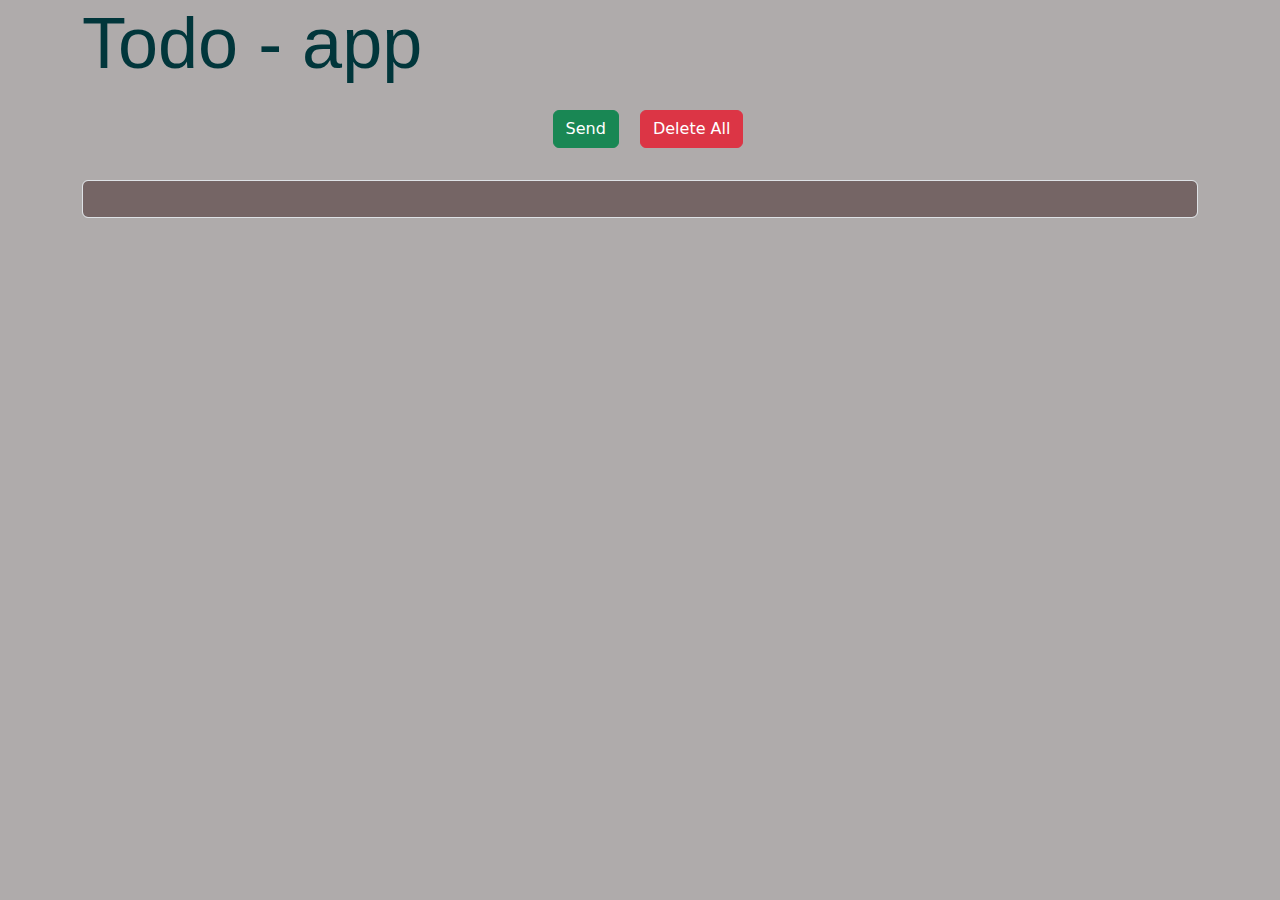
<file: index.html>
<!-- <h2 id="myText">Hello, style me with JavaScript!</h2> <button onclick="styleText()">Style Text</button> -->
<!DOCTYPE html>
<html lang="en">

<head>
    <meta charset="UTF-8">
    <meta name="viewport" content="width=device-width, initial-scale=1.0">
    <title>Document</title>
    <link rel="stylesheet" href="	https://cdn.jsdelivr.net/npm/bootstrap@5.3.5/dist/css/bootstrap.min.css">
</head>
<style>
    body{
        background-color: rgb(175, 171, 171);
    }
h1{
    color: #01363b;
    font-family: 'Franklin Gothic Medium', 'Arial Narrow', Arial, sans-serif;
    font-size: 8vh;
}
    li {
        margin-right: 5px;
        margin-bottom: 4px;
        display: flex;
        justify-content: space-between;
        align-items: center;
    }

    input {
        color: aliceblue !important;
        /* margin-top: 39vh !important; */
        background-color: rgb(117, 101, 101) !important;
    }
</style>

<body class="container">
    <div class="ap">

        <h1>Todo - app</h1>

        <center>
            <button id="sn" onclick="send()" class="btn btn-success m-3">Send</button>
            <button onclick="delet()" class="btn btn-danger">Delete All</button>
        </center>

        <ul id="ul">

        </ul>
        <input type="text" id="inp" class="form-control">
    </div>







    <script src="app.js"></script>
</body>

</html>
</file>
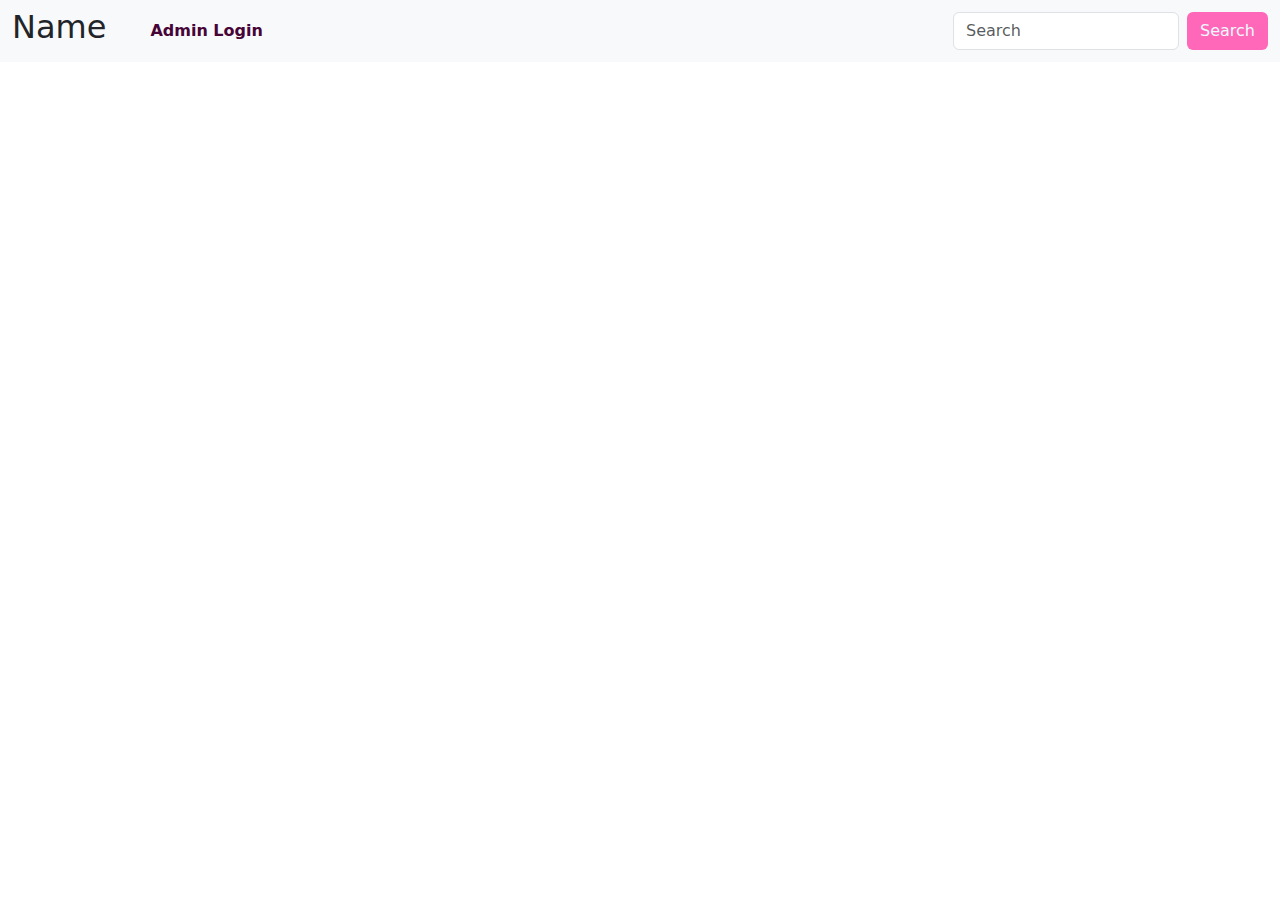
<file: hackathon/dashboard.html>
<!DOCTYPE html>
<html lang="en">
<head>
  <meta charset="UTF-8">
  <meta name="viewport" content="width=device-width, initial-scale=1.0">
  <title>login</title>
  <link rel="stylesheet" href="	https://cdn.jsdelivr.net/npm/bootstrap@5.3.6/dist/css/bootstrap.min.css">
</head>
<style>
  #navbarTogglerDemo02 > ul > li{
    align-items: center;
    justify-content: center;
  margin-left: 4vh;
  font-weight: 700;
  }
  #navbarTogglerDemo02 > ul > li > a{
 color: rgb(70, 4, 55) !important ;
  }
  .btn{
    color: aliceblue;
    background-color: rgb(255, 104, 184);
  }
  .btn:hover{
    background-color: deeppink;
  }
</style>
<body>
  <nav class="navbar navbar-expand-lg bg-body-tertiary">
  <div class="container-fluid">
    <h2>Name</h2>
    <button class="navbar-toggler" type="button" data-bs-toggle="collapse" data-bs-target="#navbarTogglerDemo02" aria-controls="navbarTogglerDemo02" aria-expanded="false" aria-label="Toggle navigation">
      <span class="navbar-toggler-icon"></span>
    </button>
    <div class="collapse navbar-collapse" id="navbarTogglerDemo02">
      <ul class="navbar-nav me-auto mb-2 mb-lg-0">
        <li class="nav-item ">
          <a class="nav-link active" aria-current="page" href="loginadmin.html">Admin Login</a>
        </li>
        </ul>
      <form class="d-flex" role="search">
        <input class="form-control me-2" type="search" placeholder="Search" aria-label="Search"/>
        <button class="btn" type="submit">Search</button>
      </form>
    </div>
  </div>
</nav> <div id="cardsContainer"></div>

</body>
</html>
</file>
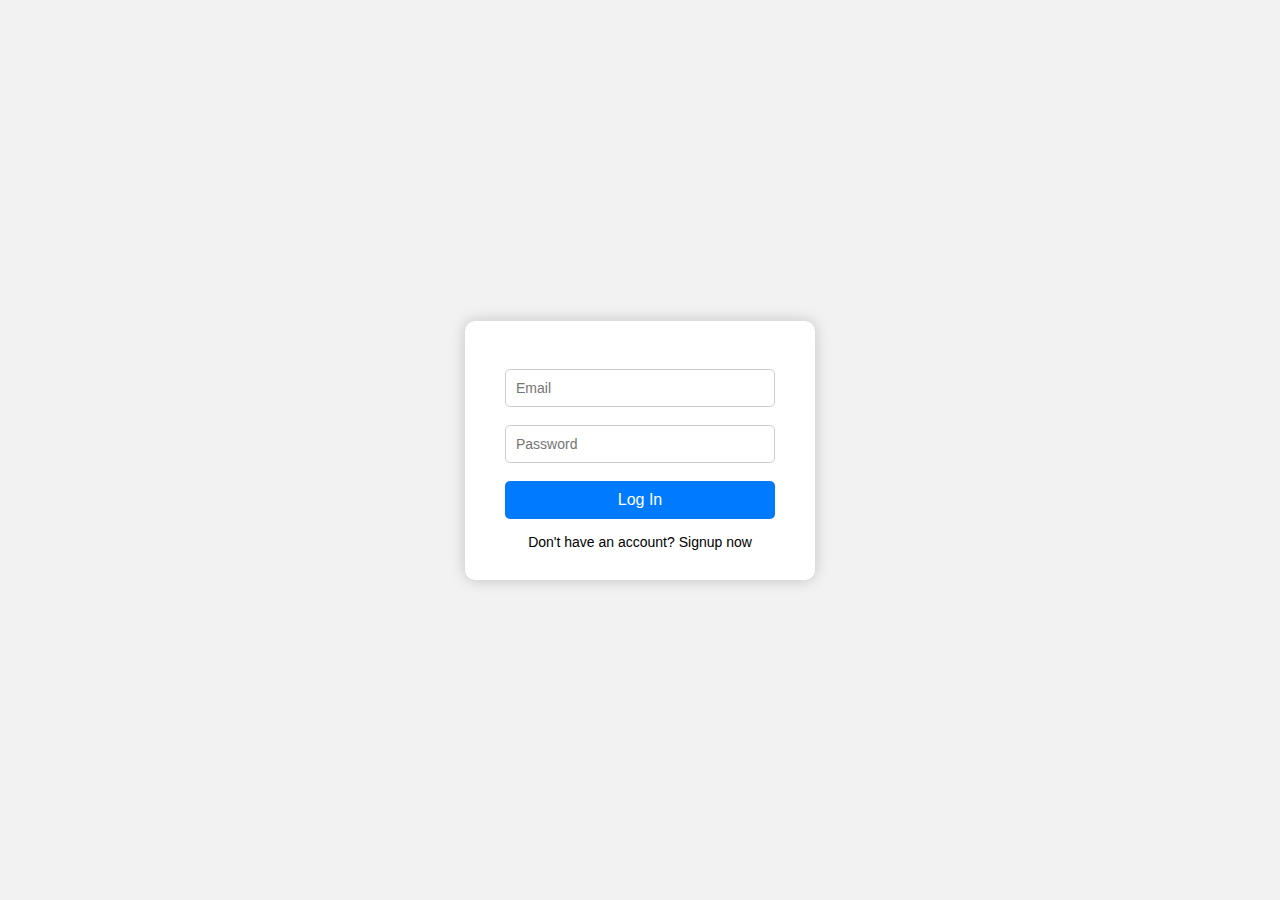
<file: hackathon/loginadmin.html>
<!DOCTYPE html>
<html lang="en">

<head>
    <meta charset="UTF-8">
    <meta name="viewport" content="width=device-width, initial-scale=1.0">
    <title>Document</title>

</head>
<style>
    * {
        margin: 0;
        padding: 0;
        box-sizing: border-box;
    }

 body {
      font-family: Arial, sans-serif;
      background: #f2f2f2;
      display: flex;
      justify-content: center;
      align-items: center;
      height: 100vh;
    }

    .login-container {
      background: #fff;
      padding: 30px 40px;
      border-radius: 10px;
      box-shadow: 0 0 15px rgba(0, 0, 0, 0.2);
      width: 350px;
    }

    h1 {
      text-align: center;
      margin-bottom: 20px;
    }
    input {
      width: 100%;
      padding: 10px;
      margin-top: 2vh;
      border: 1px solid #ccc;
      border-radius: 5px;
      font-size: 14px;
    }

    button {
         margin-top: 2vh;
      width: 100%;
      padding: 10px;
      background-color: #007bff;
      color: white;
      border: none;
      border-radius: 5px;
      font-size: 16px;
      cursor: pointer;
    }

    button:hover {
      background-color: #0056b3;
    }

    p {
      text-align: center;
      margin-top: 15px;
      font-size: 14px;
    }

    a {
      color: #000000;
      text-decoration: none;
    }

    a:hover {
      text-decoration: underline;
    }
</style>

<body>
   <div class="login-container">
    <form id="loginForm">
        <input type="text" id="loginEmail" placeholder="Email" required /> <br>
        <input type="password" id="loginPassword" placeholder="Password" required />
        <button type="submit">Log In</button>
        <p>Don't have an account? <a href="signadmin.html">Signup now</a></p>
    </form></div>

    <script>
      
        document.getElementById("loginForm").addEventListener("submit", function (e) {
            e.preventDefault()
            var enteredEmail = document.getElementById("loginEmail").value
            var enteredPassword = document.getElementById("loginPassword").value
            var users = JSON.parse(localStorage.getItem("users")) || []
            var userFound = users.find(user => user.email === enteredEmail && user.password === enteredPassword)
            if (userFound) {
                alert('login success')
                window.location.href = "addcard.html"

            } else {
                alert("nhi araha account/ sign up first.")
            }
        })
    </script>
</body>

</html>
</file>
